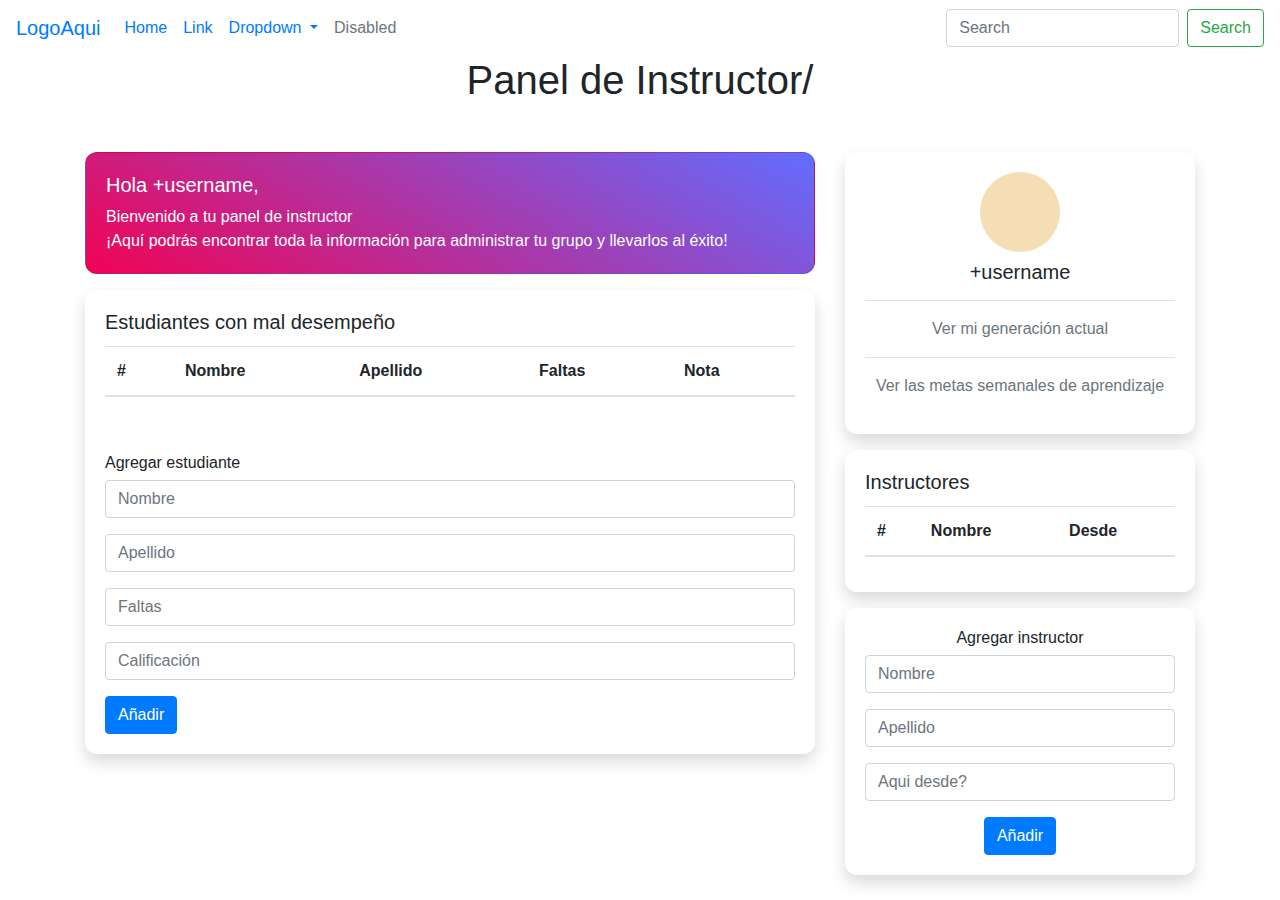
<file: index.html>
<!DOCTYPE html>
<html lang="en">
<head>
    <meta charset="UTF-8">
    <meta name="viewport" content="width=device-width, initial-scale=1.0">
    <title>Document</title>
    <link rel="stylesheet" href="https://stackpath.bootstrapcdn.com/bootstrap/4.3.1/css/bootstrap.min.css"> 
    <link rel="stylesheet" href="./assets/css/styles.css">
</head>
<body>
    <nav class="navbar navbar-expand-lg ">
        <a class="navbar-brand" href="index.html">LogoAqui</a>
        <button class="navbar-toggler" type="button" data-toggle="collapse" data-target="#navbarSupportedContent" aria-controls="navbarSupportedContent" aria-expanded="false" aria-label="Toggle navigation">
          <span class="navbar-toggler-icon"></span>
        </button>
        <div class="collapse navbar-collapse" id="navbarSupportedContent">
          <ul class="navbar-nav mr-auto">
            <li class="nav-item active">
              <a class="nav-link" href="#">Home <span class="sr-only">(current)</span></a>
            </li>
            <li class="nav-item">
              <a class="nav-link" href="#">Link</a>
            </li>
            <li class="nav-item dropdown">
              <a class="nav-link dropdown-toggle" href="#" id="navbarDropdown" role="button" data-toggle="dropdown" aria-haspopup="true" aria-expanded="false">
                Dropdown
              </a>
              <div class="dropdown-menu" aria-labelledby="navbarDropdown">
                <a class="dropdown-item" href="#">Action</a>
                <a class="dropdown-item" href="#">Another action</a>
                <div class="dropdown-divider"></div>
                <a class="dropdown-item" href="#">Something else here</a>
              </div>
            </li>
            <li class="nav-item">
              <a class="nav-link disabled" href="#" tabindex="-1" aria-disabled="true">Disabled</a>
            </li>
          </ul>
          <form class="form-inline my-2 my-lg-0">
            <input class="form-control mr-sm-2" type="search" placeholder="Search" aria-label="Search">
            <button class="btn btn-outline-success my-2 my-sm-0" type="submit">Search</button>
          </form>
        </div>
    </nav>


    <h1 class="text-center"> Panel de Instructor/</h1>

    <div class="container mt-5">
        <div class="row">
            <div class="col-md-8">
                <!-- Bienvenida -->
                <div class="card bg-gradient custom-rounded">
                    <div class="card-body">
                        <h5>Hola +username,</h5>
                        <p class="m-0">
                            Bienvenido a tu panel de instructor
                        </p>
                        <p class="m-0">
                            ¡Aquí podrás encontrar toda la información para administrar tu grupo y llevarlos al éxito!
                        </p>
                    </div>
                </div>
                <!-- Tabla de estudiantes -->
                <div class="card custom-rounded mt-3 border-0 shadow">
                    <div class="card-body">
                        <h5 class="card-title">Estudiantes con mal desempeño</h5>
                        <table class="table table-striped">
                            <thead>
                              <tr>
                                <th scope="col">#</th>
                                <th scope="col">Nombre</th>
                                <th scope="col">Apellido</th>
                                <th scope="col">Faltas</th>
                                <th scope="col">Nota</th>
                              </tr>
                            </thead>
                            <tbody id="students-notes">
                              <!-- <tr> // aqui van todos los estudiantes negativos que se agreguen
                                <th scope="row">1</th>
                                <td>Mark</td>
                                <td>Otto</td>
                                <td>28</td>
                                <td>4.8</td>
                                
                              </tr> -->
                            </tbody>
                        </table>
                    </div>
                            <!-- Añadir estudiantes negativos -->
                    <div class="card-body">
                      <h6>Agregar estudiante</h6>
                      <form id="add-negative-students">
                          <div class="form-group">
                              <input type="text" class="form-control" placeholder="Nombre" id="student-name" required>
                          </div>
                          <div class="form-group">
                              <input type="text" class="form-control" placeholder="Apellido" id="student-lastname" required>
                          </div>
                          <div class="form-group">
                            <input type="number" class="form-control" placeholder="Faltas" id="student-fouls" required>
                        </div>
                        <div class="form-group">
                          <input type="number" class="form-control" placeholder="Calificación" id="student-note" required>
                      </div>
                          <button type="submit" class="btn btn-primary">Añadir </button>
                      </form>
                  </div>
                </div>

                
            </div>
            <div class="col-md-4">
                <!-- Profile -->
                <div class="card custom-rounded border-0 shadow text-center">
                    <div class="card-body">
                        <div class="profile-picture rounded-circle"></div>
                        <h5 class="mt-2">+username</h5>
                        <hr>
                        <a href="actualgeneration.html" id="actualgeneration" class="text-decoration-none text-secondary">Ver mi generación actual</a>
                        <hr>
                        <a href="#" class="text-decoration-none text-secondary">Ver las metas semanales de aprendizaje</a>
                    </div>
                    <div class="card custom-rounded border-0 shadow text-center mt-3">
                  </div>
                </div>

                <!-- Current instructors -->
                <div class="card custom-rounded mt-3 border-0 shadow">
                    <div class="card-body">
                        <h5 class="card-title">Instructores</h5>
                        <table class="table table-striped">
                            <thead>
                              <tr>
                                <th scope="col">#</th>
                                <th scope="col">Nombre</th>
                                <th scope="col">Desde</th>
                              </tr>
                            </thead>
                            <tbody id="instructors">
                              <tr>
                               <!-- <th scope="row">1</th> -->
                                <!-- <td>Mark</td> -->
                              </tr>
                            </tbody>
                        </table>
                    </div>
                </div>
                <!-- Add instructors -->
                <div class="card custom-rounded border-0 shadow text-center mt-3">
                    <div class="card-body">
                        <h6>Agregar instructor</h6>
                        <form id="form-new-instructor">
                            <div class="form-group">
                                <input type="text" class="form-control" placeholder="Nombre" id="name-instructor" required>
                            </div>
                            <div class="form-group">
                                <input type="text" class="form-control" placeholder="Apellido" id="lastname-instructor" required>
                            </div>
                            <div class="form-group">
                              <input type="datetime" class="form-control" placeholder="Aqui desde?" id="desde-instructor" required>
                          </div>
                            <button type="submit" class="btn btn-primary">Añadir</button>
                        </form>
                    </div>
                </div>
            </div>
        </div>  
    </div>
    <script type="module" src="./assets/js/script.js"></script>
</body>
</html>
</file>
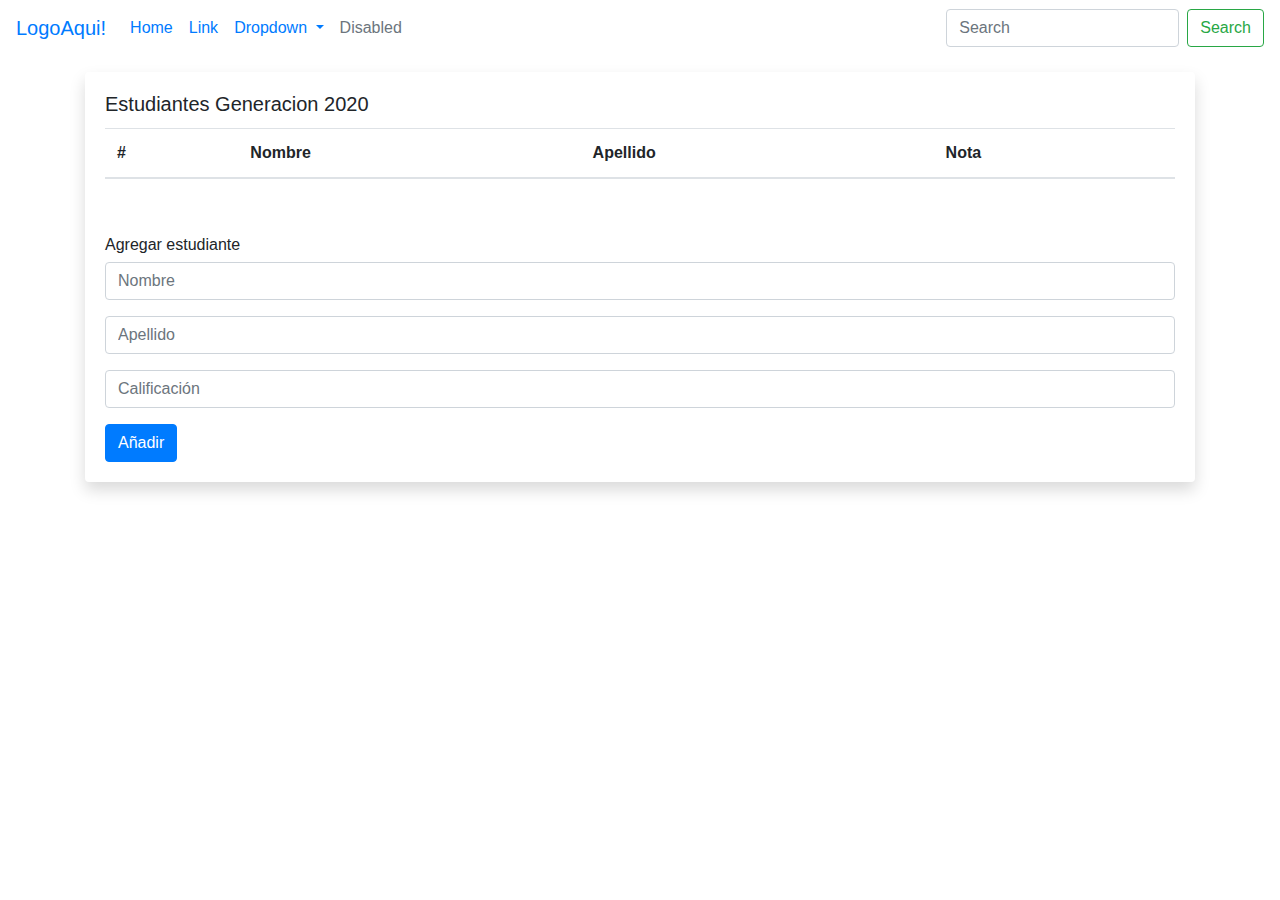
<file: actualgeneration.html>
<!DOCTYPE html>
<html lang="en">
<head>
    <meta charset="UTF-8">
    <meta name="viewport" content="width=device-width, initial-scale=1.0">
    <link rel="stylesheet" href="https://stackpath.bootstrapcdn.com/bootstrap/4.3.1/css/bootstrap.min.css"> 
    <title>Mi generación actual</title>
</head>
<body>

    <nav class="navbar navbar-expand-lg ">
        <a class="navbar-brand" href="index.html">LogoAqui!</a>
        <button class="navbar-toggler" type="button" data-toggle="collapse" data-target="#navbarSupportedContent" aria-controls="navbarSupportedContent" aria-expanded="false" aria-label="Toggle navigation">
          <span class="navbar-toggler-icon"></span>
        </button>
        <div class="collapse navbar-collapse" id="navbarSupportedContent">
          <ul class="navbar-nav mr-auto">
            <li class="nav-item active">
              <a class="nav-link" href="#">Home <span class="sr-only">(current)</span></a>
            </li>
            <li class="nav-item">
              <a class="nav-link" href="#">Link</a>
            </li>
            <li class="nav-item dropdown">
              <a class="nav-link dropdown-toggle" href="#" id="navbarDropdown" role="button" data-toggle="dropdown" aria-haspopup="true" aria-expanded="false">
                Dropdown
              </a>
              <div class="dropdown-menu" aria-labelledby="navbarDropdown">
                <a class="dropdown-item" href="#">Action</a>
                <a class="dropdown-item" href="#">Another action</a>
                <div class="dropdown-divider"></div>
                <a class="dropdown-item" href="#">Something else here</a>
              </div>
            </li>
            <li class="nav-item">
              <a class="nav-link disabled" href="#" tabindex="-1" aria-disabled="true">Disabled</a>
            </li>
          </ul>
          <form class="form-inline my-2 my-lg-0">
            <input class="form-control mr-sm-2" type="search" placeholder="Search" aria-label="Search">
            <button class="btn btn-outline-success my-2 my-sm-0" type="submit">Search</button>
          </form>
        </div>
    </nav>



    <div class="container">
        <div class="card custom-rounded mt-3 border-0 shadow">
            <div class="card-body">
                <h5 class="card-title">Estudiantes Generacion 2020</h5>
                <table class="table table-striped">
                    <thead>
                      <tr>
                        <th scope="col">#</th>
                        <th scope="col">Nombre</th>
                        <th scope="col">Apellido</th>
                        <th scope="col">Nota</th>
                      </tr>
                    </thead>
                    <tbody id="students-notes">
                      <!-- <tr> // estudiantes van aqui
                        <th scope="row">1</th>
                        <td>Mark</td>
                        <td>Otto</td>
                        <td>28</td>                        
                      </tr> -->
                    </tbody>
                </table>
            </div>
                    <!-- Añadir estudiantes negativos -->
            <div class="card-body">
              <h6>Agregar estudiante</h6>
              <form id="add-student">
                  <div class="form-group">
                      <input type="text" class="form-control" placeholder="Nombre" id="student-name" required>
                  </div>
                  <div class="form-group">
                      <input type="text" class="form-control" placeholder="Apellido" id="student-lastname" required>
                  </div>
                <div class="form-group">
                  <input type="number" class="form-control" placeholder="Calificación" id="student-note" required>
              </div>
                  <button type="submit" class="btn btn-primary">Añadir </button>
              </form>
          </div>
        </div>

    </div>
    <script type="module" src="assets/js/clases/currentStudents.js"></script>

</body>
</html>
</file>
<file: assets/css/styles.css>
.bg-gradient {
    background: linear-gradient(210deg, #626dff, #f10354);
    color: white;
}
.custom-rounded {
    border-radius: 12px;
}

.profile-picture {
    width: 80px;
    height: 80px;
    background-color: wheat;
    margin: auto;
    background-image: url("https://images.pexels.com/photos/614810/pexels-photo-614810.jpeg?auto=compress&cs=tinysrgb&dpr=1&w=500");
    background-size: cover; /* Resize the background image to cover the entire container */
    background-position: center; /* Center the image */
    background-repeat: no-repeat; /* Do not repeat the image */
}
</file>
